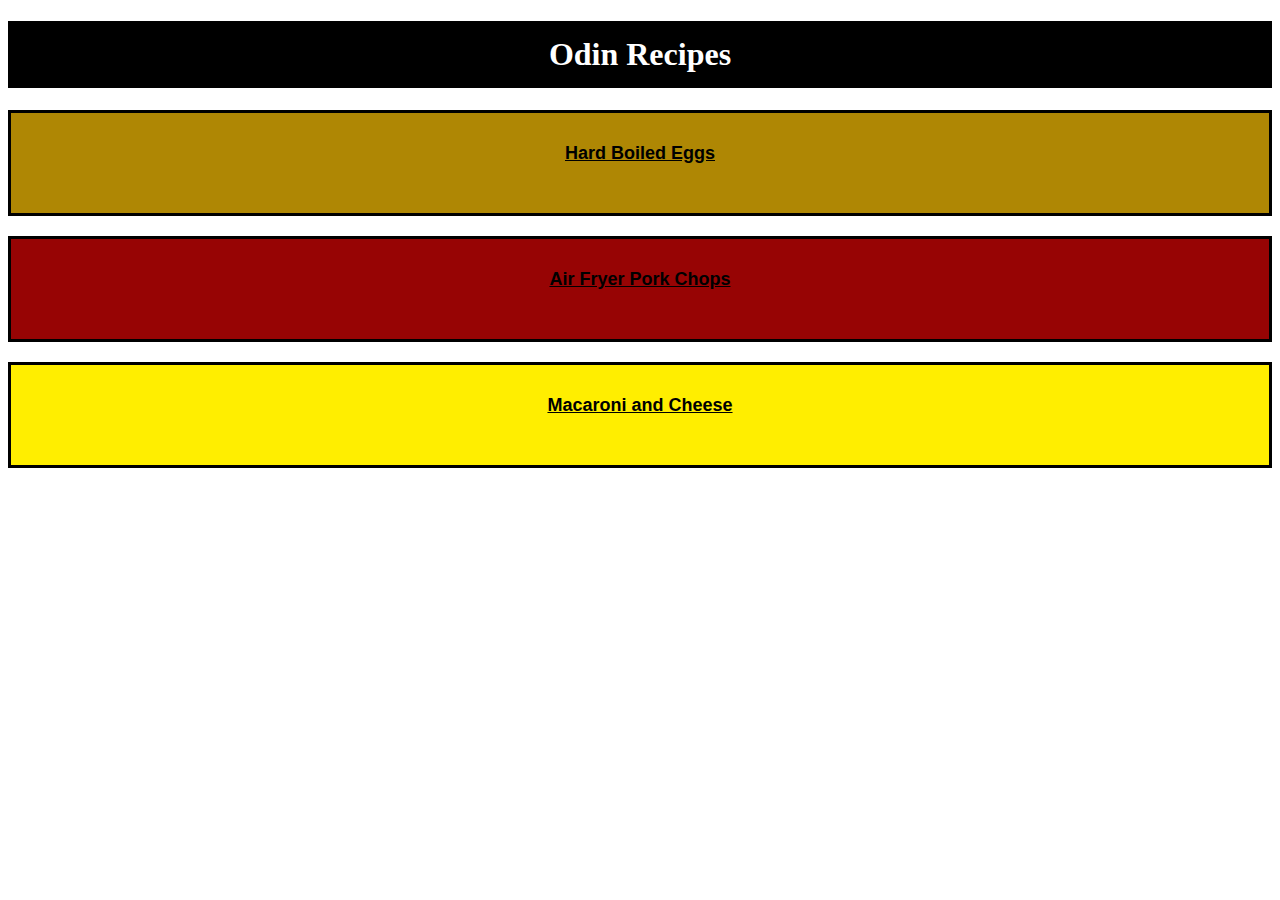
<file: index.html>
<!DOCTYPE html>
<html lang="en">
    <head>
        <meta charset="UTF-8">
        <title>Recipe Index</title>
        <link rel="stylesheet" href="style.css">
    </head>
    <body>
        <h1 class="headers centered">Odin Recipes</h1>
            <a href="./recipes/hard-boiled-eggs.html" class="subtitle egg-background">Hard Boiled Eggs</a>
            <a href="./recipes/pork-chops.html" class="subtitle pork-background">Air Fryer Pork Chops</a>
            <a href="./recipes/macaroni-and-cheese.html" class="subtitle mac-background">Macaroni and Cheese</a>
    </body>
<html>
</file>
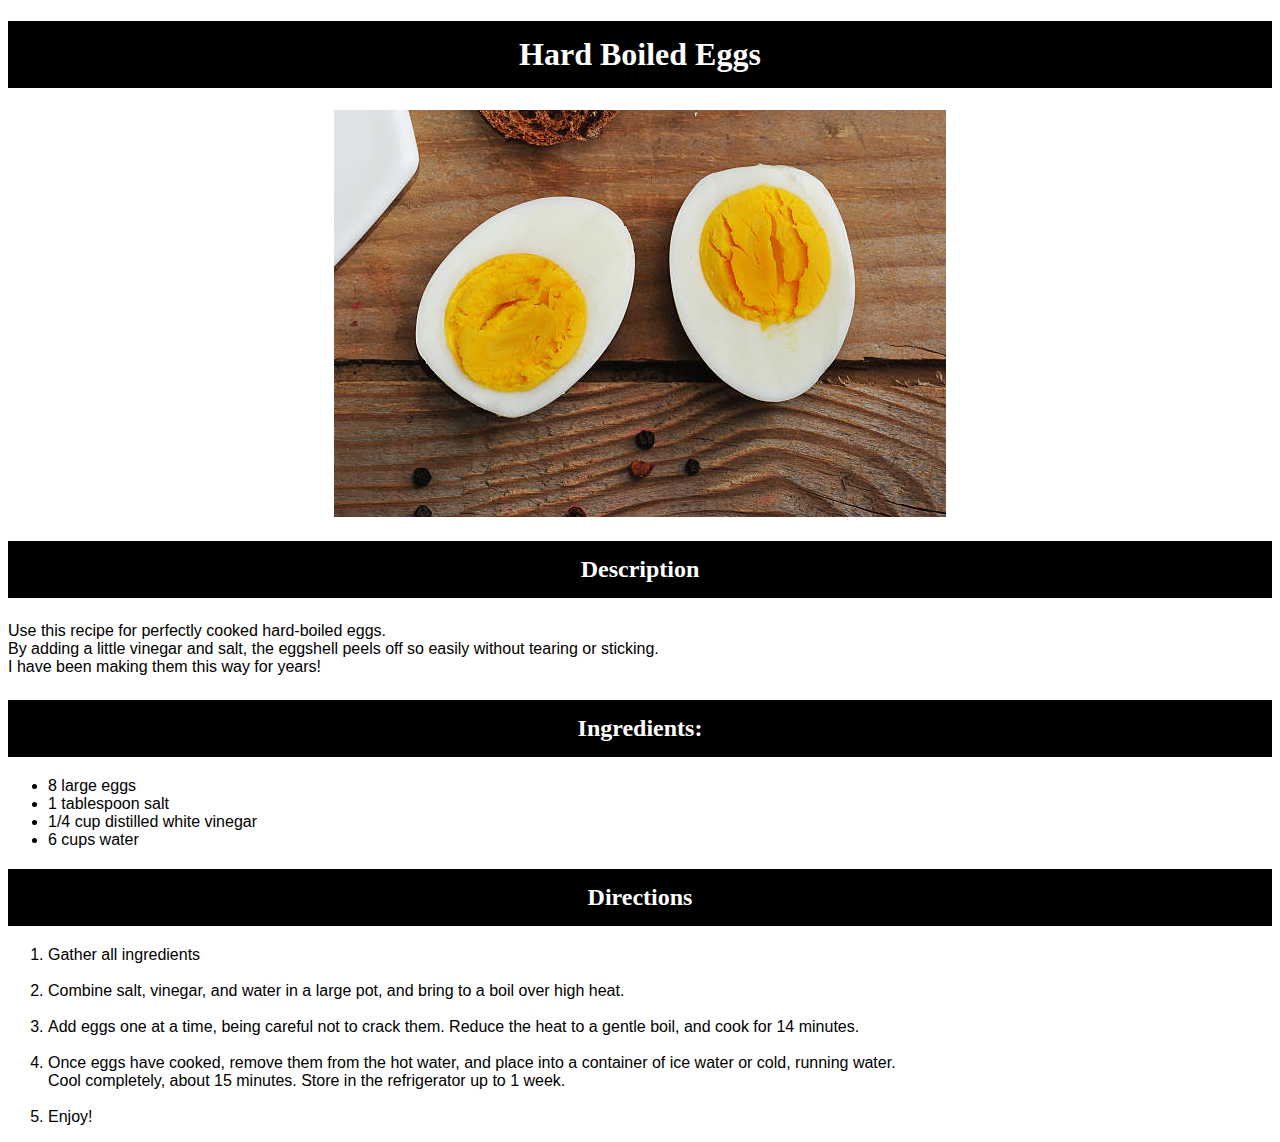
<file: recipes/hard-boiled-eggs.html>
<!DOCTYPE html>
<html lang="en">
<head>
    <meta charset="UTF-8">
    <title>Hard Boiled Eggs</title>
    <link rel="stylesheet" href="../style.css">
</head>
<body>
    <h1 class="headers">Hard Boiled Eggs</h1>
        <div class="centered">
        <img src="../images/hard-boiled-eggs.jpg" alt="A hard boiled egg">
        </div>
    <h2 class="headers">Description</h2>
    <P>Use this recipe for perfectly cooked hard-boiled eggs. <br>
        By adding a little vinegar and salt, the eggshell peels off so easily without tearing or sticking.<br>
        I have been making them this way for years!
    </P>
    <h2 class="headers">Ingredients:</h2>
    <ul>
        <li class="">8 large eggs</li>
        <li> 1 tablespoon salt</li>
        <li>1/4 cup distilled white vinegar</li>
        <li>6 cups water</li>
    </ul>
    <h2 class="headers">Directions</h2>
    <ol>
        <li>Gather all ingredients</li><br>
        <li>Combine salt, vinegar, and water in a large pot, and bring to a boil over high heat.</li><br>
        <li>Add eggs one at a time, being careful not to crack them. Reduce the heat to a gentle boil, and cook for 14 minutes.</li><br>
        <li>Once eggs have cooked, remove them from the hot water, and place into a container of ice water or cold, running water. <br>
            Cool completely, about 15 minutes. Store in the refrigerator up to 1 week.</li><br>
        <li>Enjoy!</li>
    </ol>
</body>
</html>
</file>
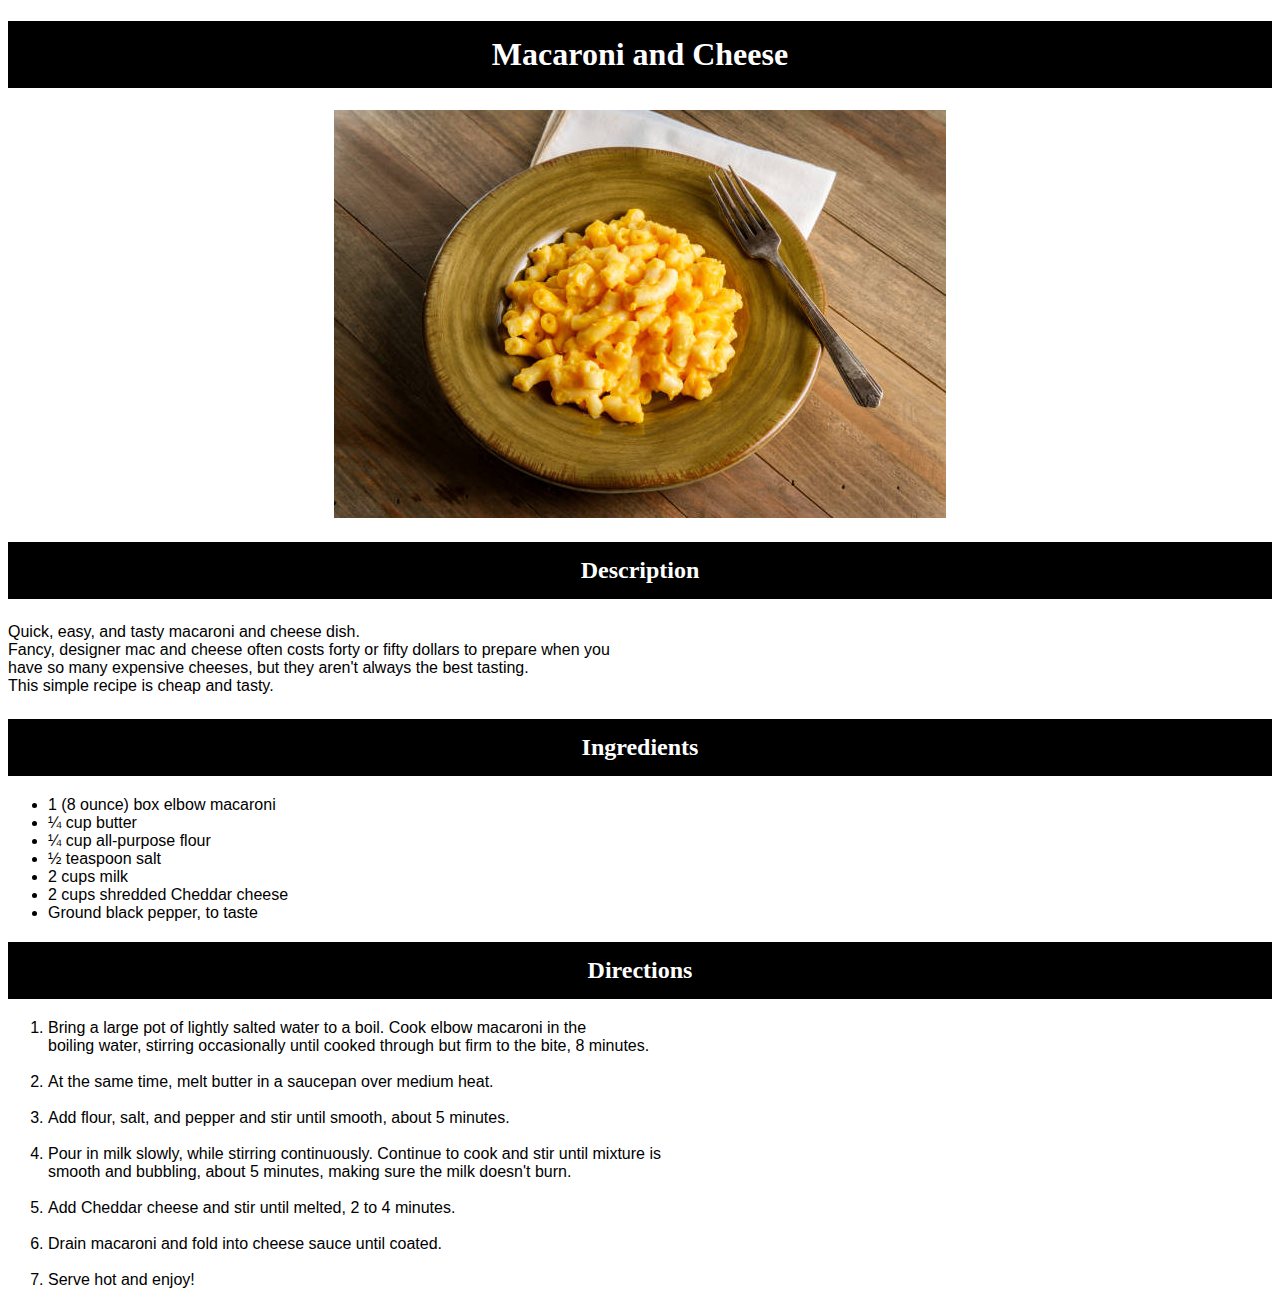
<file: recipes/macaroni-and-cheese.html>
<!DOCTYPE html>
<html lang="en">
<head>
    <meta charset="UTF-8">
    <title>Macaroni and Cheese</title>
    <link rel="stylesheet" href="../style.css">
</head>
<body>
    <h1 class="headers">Macaroni and Cheese</h1>
    <div class="centered">
        <img src="../images/macaroni-and-cheese.jpg" alt="Macaroni and cheese">
    </div>
    <h2 class="headers">Description</h2>
    <p>Quick, easy, and tasty macaroni and cheese dish.<br>
        Fancy, designer mac and cheese often costs forty or fifty dollars to prepare when you<br>
        have so many expensive cheeses, but they aren't always the best tasting.<br>
        This simple recipe is cheap and tasty.</p>

    <h2 class="headers">Ingredients</h2>
        <ul>
            <li>1 (8 ounce) box elbow macaroni</li>
            <li>¼ cup butter</li>
            <li>¼ cup all-purpose flour</li>
            <li>½ teaspoon salt</li>
            <li>2 cups milk</li>
            <li>2 cups shredded Cheddar cheese</li>
            <li>Ground black pepper, to taste</li>
        </ul>
    
    <h2 class="headers">Directions</h2>
        <ol>
            <li>Bring a large pot of lightly salted water to a boil. Cook elbow macaroni in the<br>
                boiling water, stirring occasionally until cooked through but firm to the bite, 8 minutes.</li><br>
            <li>At the same time, melt butter in a saucepan over medium heat.</li><br>
            <li>Add flour, salt, and pepper and stir until smooth, about 5 minutes.</li><br>
            <li>Pour in milk slowly, while stirring continuously. Continue to cook and stir until mixture is<br>
                smooth and bubbling, about 5 minutes, making sure the milk doesn't burn.</li><br>
            <li>Add Cheddar cheese and stir until melted, 2 to 4 minutes.</li><br>
            <li>Drain macaroni and fold into cheese sauce until coated.</li><br>
            <li>Serve hot and enjoy!</li>
</body>
<html>
</file>
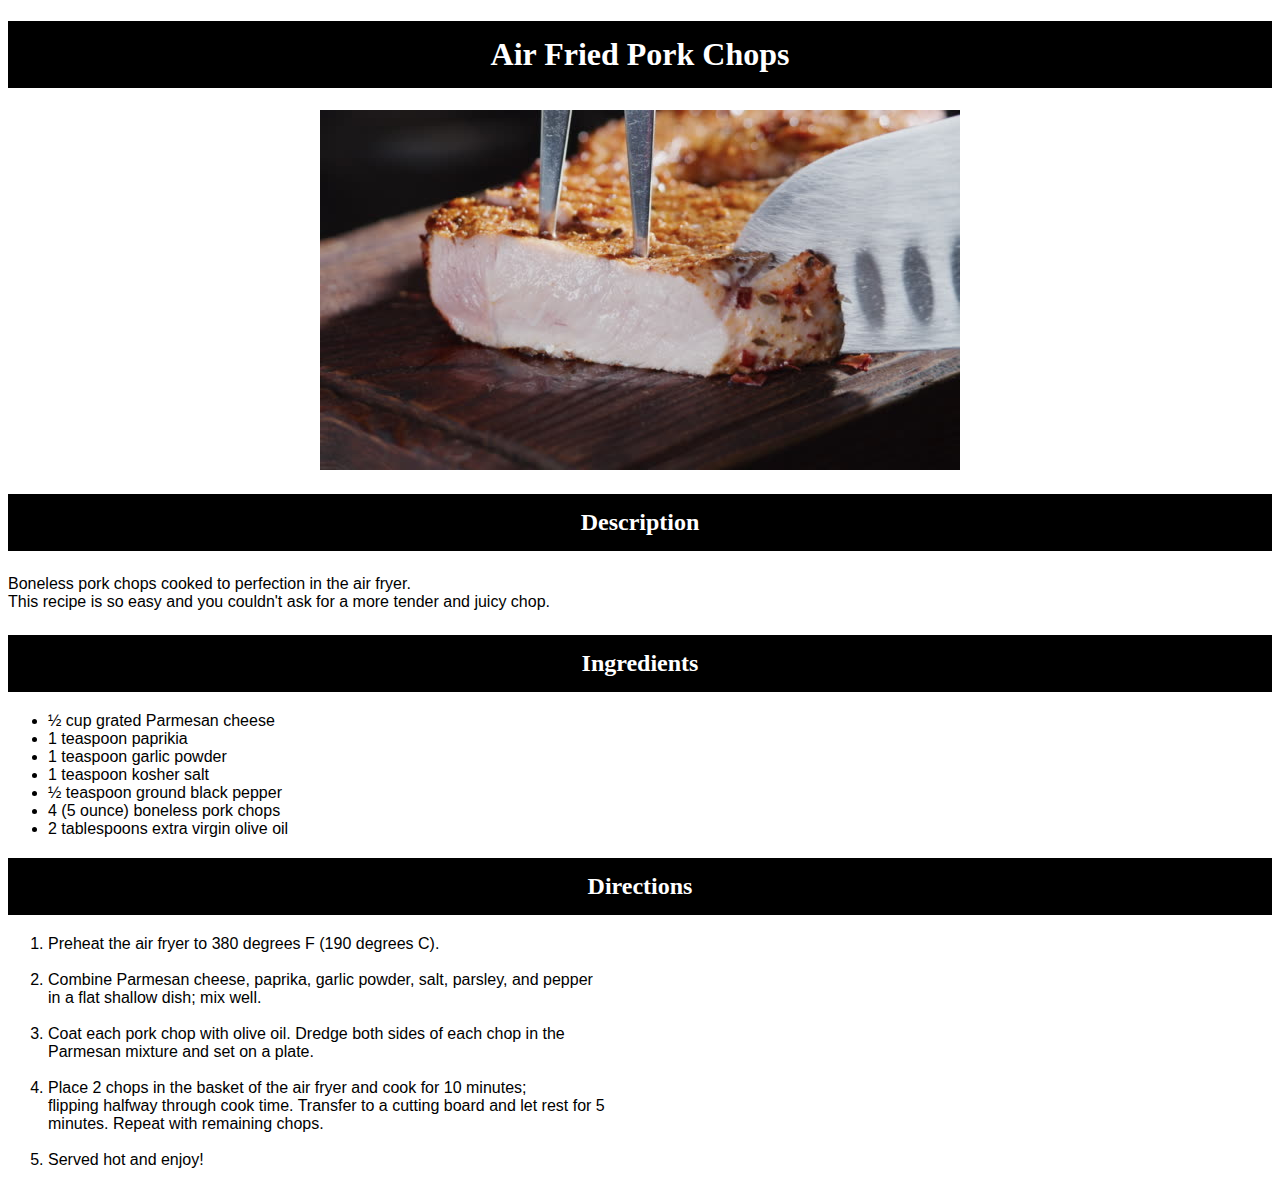
<file: recipes/pork-chops.html>
<!DOCTYPE html>
<html lang="en">
<head>
    <meta charset="UTF-8">
    <title>Air Fried Pork Chops</title>
    <link rel="stylesheet" href="../style.css">
</head>
<body>
    <h1 class="headers">Air Fried Pork Chops</h1>
        <div class="centered">
        <img src="../images/pork-chops.jpg" alt="Cooked pork chops">
        </div>

    <h2 class="headers">Description</h2>
    <p>Boneless pork chops cooked to perfection in the air fryer.<br>
        This recipe is so easy and you couldn't ask for a more tender and juicy chop.</p>

    <h2 class="headers">Ingredients</h2>
    <ul>
        <li>½ cup grated Parmesan cheese</li>
        <li>1 teaspoon paprikia</li>
        <li>1 teaspoon garlic powder</li>
        <li>1 teaspoon kosher salt</li>
        <li>½ teaspoon ground black pepper</li>
        <li>4 (5 ounce) boneless pork chops</li>
        <li>2 tablespoons extra virgin olive oil</li>
    </ul>

    <h2 class="headers">Directions</h2>
    <ol>
        <li>Preheat the air fryer to 380 degrees F (190 degrees C).</li><br>
        <li>Combine Parmesan cheese, paprika, garlic powder, salt, parsley, and pepper<br>
            in a flat shallow dish; mix well.</li><br>
        <li>Coat each pork chop with olive oil. Dredge both sides of each chop in the<br>
            Parmesan mixture and set on a plate.</li><br>
        <li>Place 2 chops in the basket of the air fryer and cook for 10 minutes;<br>
            flipping halfway through cook time. Transfer to a cutting board and let rest for 5<br>
            minutes. Repeat with remaining chops.</li><br>
            <li>Served hot and enjoy!</li>
    </ol>

</body>
</html>
</file>
<file: style.css>
body {
    font-family: 'Segoe UI', Tahoma, Geneva, Verdana, sans-serif;
}
.headers {
    color: white;
    background-color: black;
    padding: 15px;
    text-align: center;
    font-family: "Times New Roman", serif;
}

.subtitle {
    color: black;
    font-size: large;
    font-weight: bold;
    margin: 20px auto;
    height: 40px;
    padding: 30px;
    box-sizing: content-box;
    text-align: center;
}

a {
    text-align: center;
    display: block;
    margin-top: 500px;
    border-style: solid;
}
.centered {
    text-align: center;
}

.egg-background {
    background-color: rgb(175, 135, 4);
}

.pork-background {
    background-color: rgb(151, 4, 4);
}

.mac-background {
    background-color: rgb(255, 238, 0);
}

p {
    margin: 24px auto;
}
</file>
